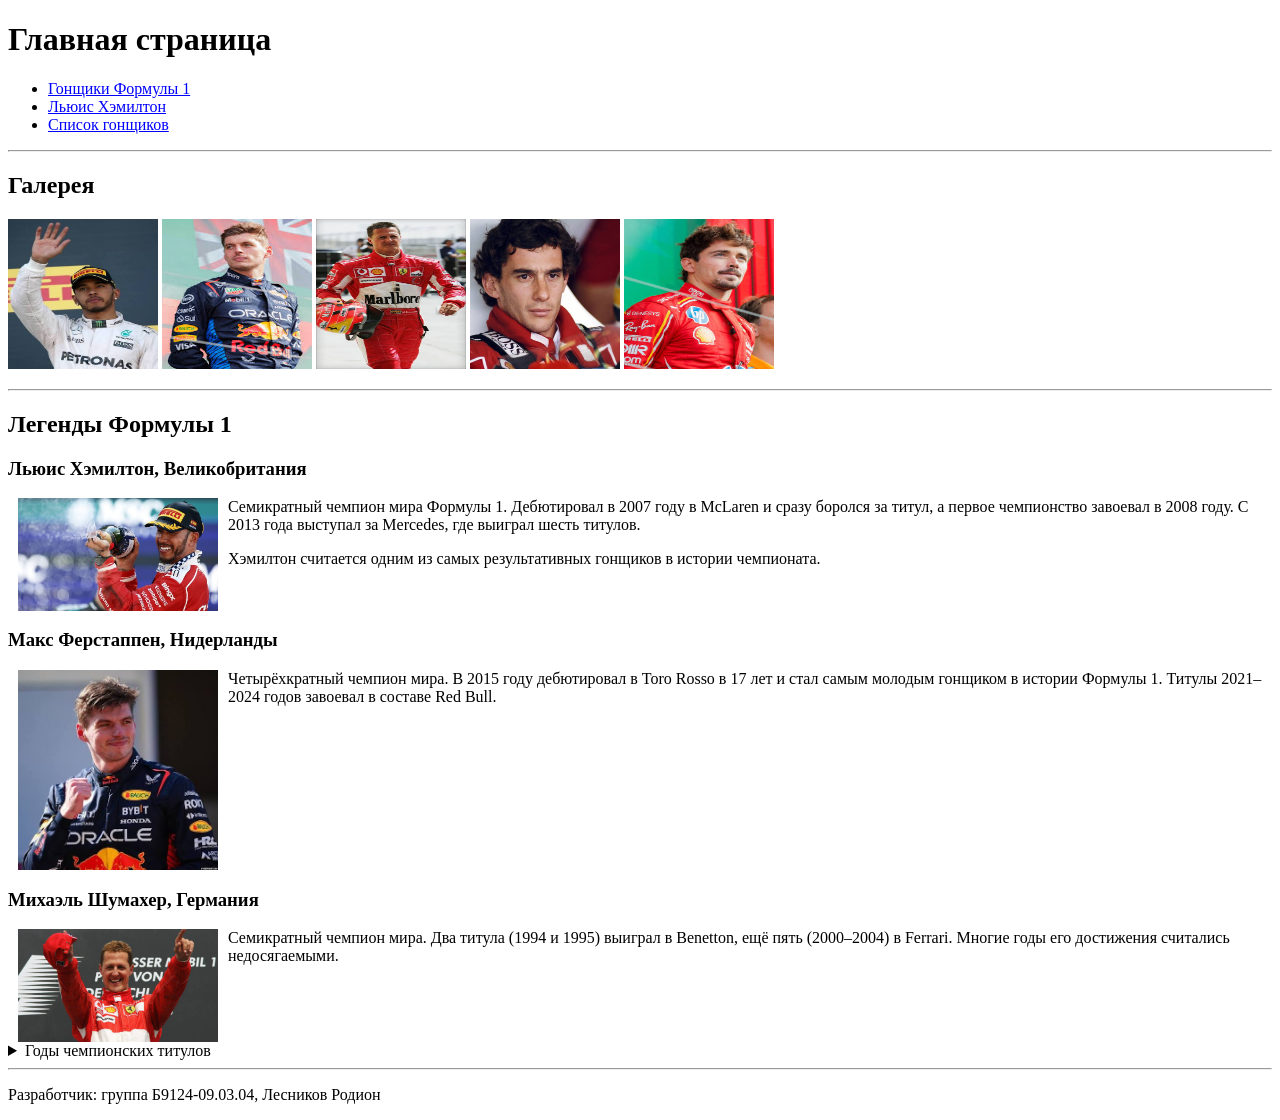
<file: index.html>
<!DOCTYPE html>
<html lang="ru">
<head>
  <meta charset="utf-8">
  <title>Гонщики Формулы 1</title>
</head>
<body link="blue" vlink="purple" alink="purple">
  <h1>Главная страница</h1>

  <nav>
    <ul>
      <li><a href="index.html">Гонщики Формулы 1</a></li>
      <li><a href="driver.html">Льюис Хэмилтон</a></li>
      <li><a href="drivers.html">Список гонщиков</a></li>
    </ul>
  </nav>
  <hr>

  <h2>Галерея</h2>
  <p>
    <a href="driver.html"><img src="img/LH1.jpg" alt="Льюис Хэмилтон" width="150" height="150" ></a>
    <img src="img/MV1.jpg" alt="Макс Ферстаппен" width="150" height="150">
    <img src="img/MSH1.jpg" alt="Михаэль Шумахер" width="150" height="150">
    <img src="img/AS1.jpg" alt="Айртон Сенна" width="150" height="150">
    <img src="img/CL1.jpg" alt="Шарль Леклер" width="150" height="150">
  </p>
  <hr>


    <h2>Легенды Формулы 1</h2>

  <h3>Льюис Хэмилтон, Великобритания</h3>
  <p>
    <img src="img/LH2.jpg" alt="Льюис Хэмилтон" width="200"  align="left" hspace="10">
    Семикратный чемпион мира Формулы 1. Дебютировал в 2007 году в McLaren и сразу
    боролся за титул, а первое чемпионство завоевал в 2008 году. С 2013 года выступал
    за Mercedes, где выиграл шесть титулов.
  </p>
  <p>
    Хэмилтон считается одним из самых результативных гонщиков в истории чемпионата.
  </p>
  <br clear="all">

  <h3>Макс Ферстаппен, Нидерланды</h3>
  <p>
    <img src="img/MV2.jpg" alt="Макс Ферстаппен" width="200"  align="left" hspace="10">
    Четырёхкратный чемпион мира. В 2015 году дебютировал в Toro Rosso в 17 лет и
    стал самым молодым гонщиком в истории Формулы 1. Титулы 2021–2024 годов завоевал
    в составе Red Bull.
  </p>
  <br clear="all">

  <h3>Михаэль Шумахер, Германия</h3>
  <p>
    <img src="img/MSH2.jpg" alt="Михаэль Шумахер" width="200"  align="left" hspace="10">
    Семикратный чемпион мира. Два титула (1994 и 1995) выиграл в Benetton, ещё пять
    (2000–2004) в Ferrari. Многие годы его достижения считались недосягаемыми.
  </p>
  <br clear="all">

  <details>
    <summary>Годы чемпионских титулов</summary>
    <ul>
      <li>Хэмилтон: 2008, 2014, 2015, 2017, 2018, 2019, 2020</li>
      <li>Ферстаппен: 2021, 2022, 2023, 2024</li>
      <li>Шумахер: 1994, 1995, 2000, 2001, 2002, 2003, 2004</li>
    </ul>
  </details>
  <hr>

  <footer>
    <p>Разработчик: группа Б9124-09.03.04, Лесников Родион</p>
  </footer>
</body>
</html>
</file>
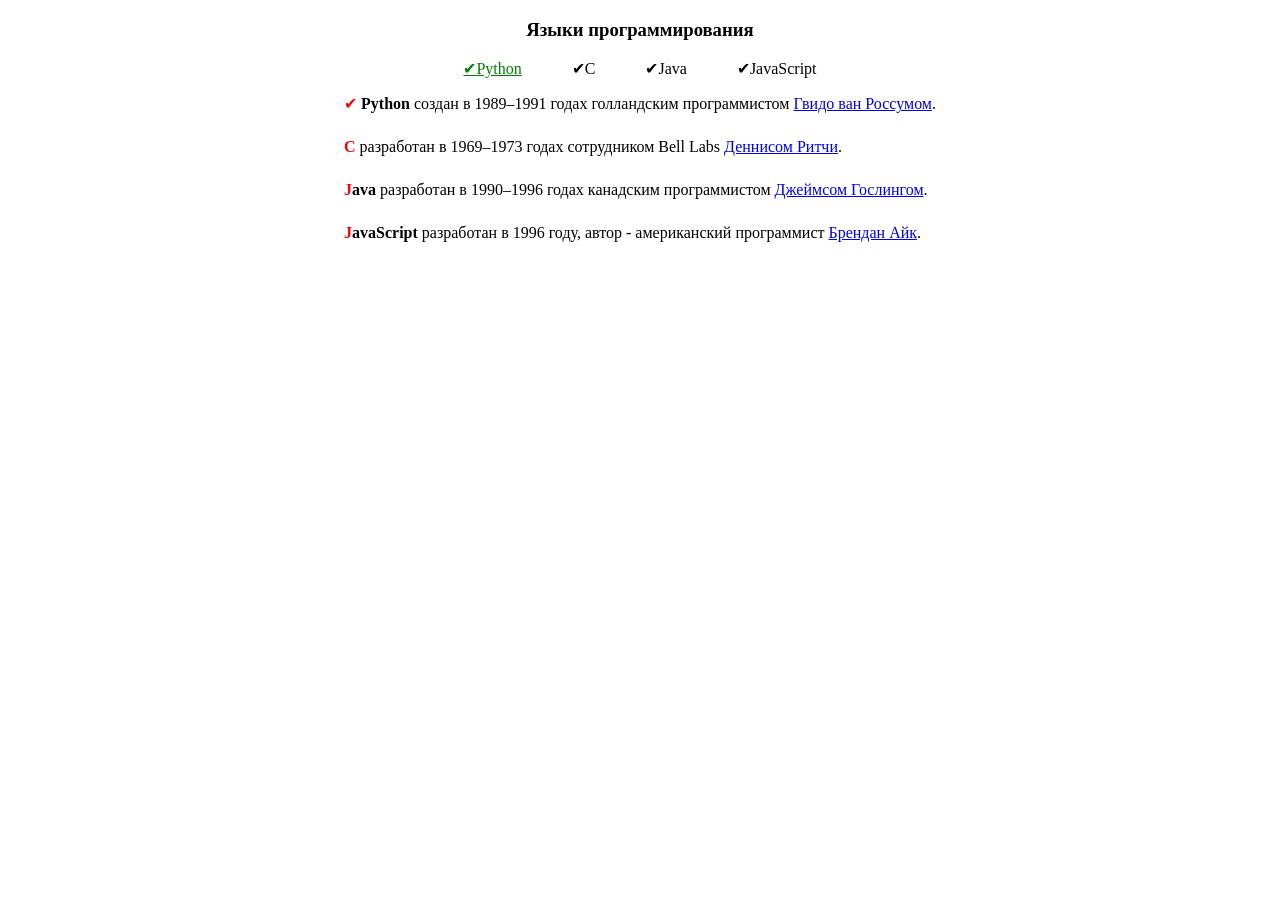
<file: Lab3.1/index.html>
<!DOCTYPE html>
<html lang="ru">
<head>
  <meta charset="utf-8">
  <title>лаба3</title>
  <link rel="stylesheet" href="style.css">
</head>
<body>
<h3>Языки программирования</h3>
<p> 
  <a href= "#">Python</a> 
  <a href= "#">C</a> 
  <a href= "#">Java</a> 
  <a href= "#">JavaScript</a>
</p> 
<div class= "content"> 
  <div class="topic">
    <b>Python</b> создан в 1989–1991 годах голландским программистом <a href= "#" > Гвидо ван Россумом</a>.
  </div> 
  <div class= "topic">
    <b>C</b> разработан в 1969–1973 годах сотрудником Bell Labs <a href= "#" > Деннисом Ритчи</a>.
  </div> 
  <div class= "topic">
    <b>Java</b> разработан в 1990–1996 годах канадским программистом <a href = "#" > Джеймсом Гослингом</a>.
  </div> 
  <div class= "topic">
    <b>JavaScript</b> разработан в 1996 году, автор - американский программист <a href = "#" >Брендан Айк</a>.
  </div> 
  
</div>
</body>
</file>
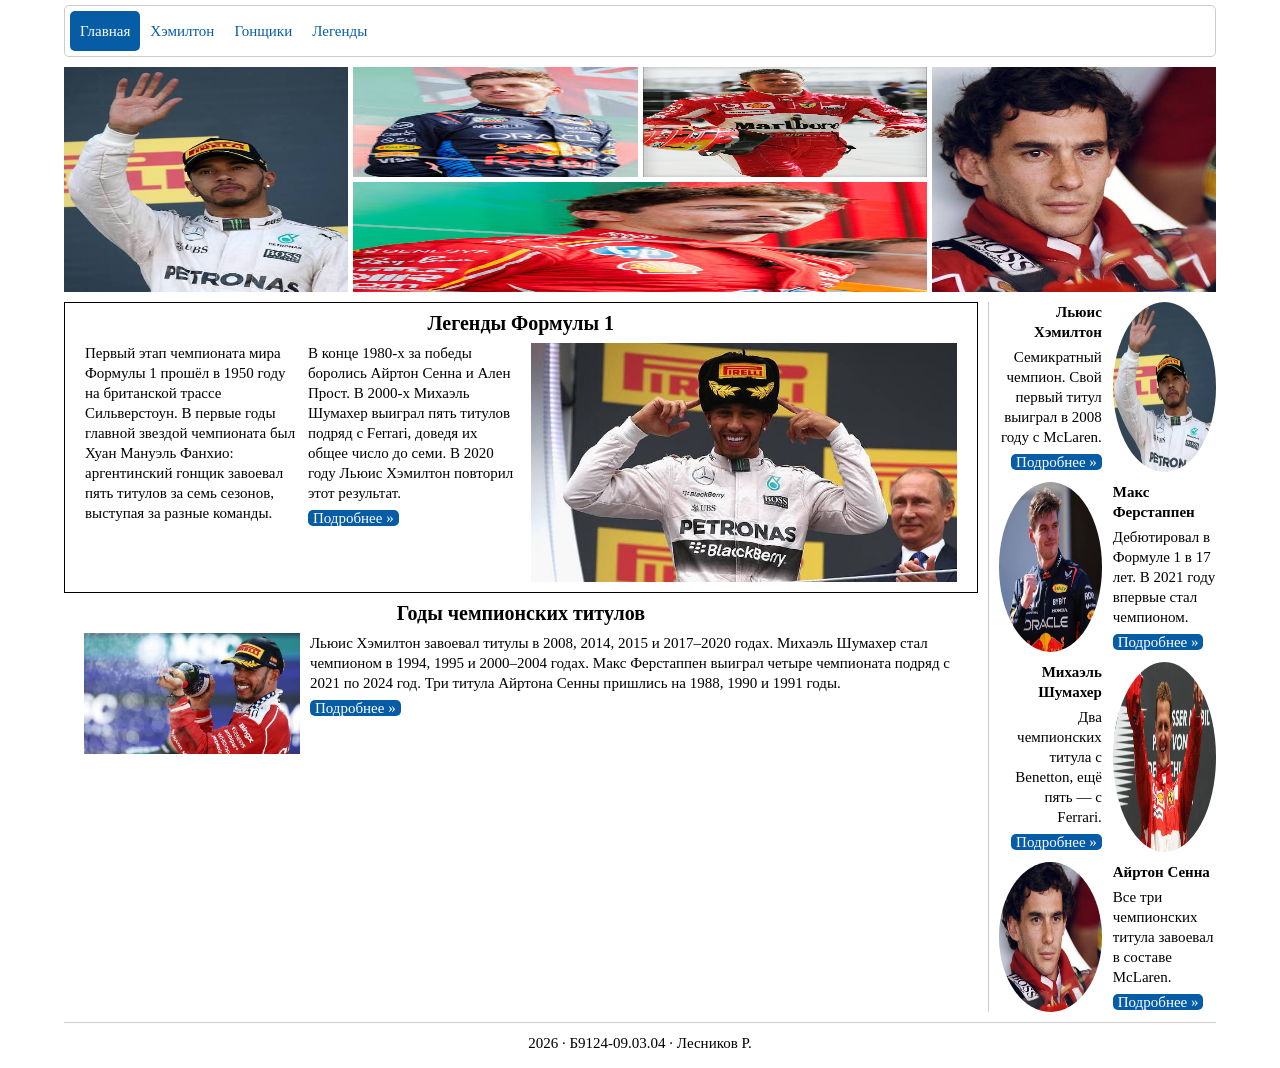
<file: pract3/index.html>
<!DOCTYPE html>
<html lang="ru">
<head>
  <meta charset="utf-8">
  <meta name="viewport" content="width=device-width, initial-scale=1">
  <title>Гонщики Формулы 1</title>
  <link rel="stylesheet" href="style.css">
</head>
<body>
  <header>
    <nav class="menu">
      <a href="index.html" class="cur">Главная</a>
      <a href="../driver.html">Хэмилтон</a>
      <a href="../drivers.html">Гонщики</a>
      <a href="#legends">Легенды</a>
    </nav>
  </header>

  <main>
    <div class="gallery">
      <img src="img/LH1.jpg" alt="Льюис Хэмилтон">
      <img src="img/MV1.jpg" alt="Макс Ферстаппен">
      <img src="img/MSH1.jpg" alt="Михаэль Шумахер">
      <img src="img/CL1.jpg" alt="Шарль Леклер">
      <img src="img/AS1.jpg" alt="Айртон Сенна">
    </div>

    <div class="content">
      <div>
        <article class="feature" id="legends">
          <h1>Легенды Формулы 1</h1>
          <div class="feature-body">
            <p>Первый этап чемпионата мира Формулы 1 прошёл в 1950 году на британской трассе Сильверстоун. В первые годы главной звездой чемпионата был Хуан Мануэль Фанхио: аргентинский гонщик завоевал пять титулов за семь сезонов, выступая за разные команды.</p>
            <div>
              <p>В конце 1980-х за победы боролись Айртон Сенна и Ален Прост. В 2000-х Михаэль Шумахер выиграл пять титулов подряд с Ferrari, доведя их общее число до семи. В 2020 году Льюис Хэмилтон повторил этот результат.</p>
              <a class="more" href="../drivers.html">Подробнее »</a>
            </div>
            <img src="img/LH3.jpg" alt="Льюис Хэмилтон">
          </div>
        </article>

        <article>
          <h1>Годы чемпионских титулов</h1>
          <div class="titles-body">
            <img src="img/LH2.jpg" alt="Льюис Хэмилтон">
            <div>
              <p>Льюис Хэмилтон завоевал титулы в 2008, 2014, 2015 и 2017–2020 годах. Михаэль Шумахер стал чемпионом в 1994, 1995 и 2000–2004 годах. Макс Ферстаппен выиграл четыре чемпионата подряд с 2021 по 2024 год. Три титула Айртона Сенны пришлись на 1988, 1990 и 1991 годы.</p>
              <a class="more" href="../drivers.html">Подробнее »</a>
            </div>
          </div>
        </article>
      </div>

      <aside class="sidebar">
        <article class="driver">
          <div>
            <h2>Льюис Хэмилтон</h2>
            <p>Семикратный чемпион. Свой первый титул выиграл в 2008 году с McLaren.</p>
            <a class="more" href="../driver.html">Подробнее »</a>
          </div>
          <img src="img/LH1.jpg" alt="Льюис Хэмилтон">
        </article>
        <article class="driver">
          <div>
            <h2>Макс Ферстаппен</h2>
            <p>Дебютировал в Формуле 1 в 17 лет. В 2021 году впервые стал чемпионом.</p>
            <a class="more" href="../drivers.html">Подробнее »</a>
          </div>
          <img src="img/MV2.jpg" alt="Макс Ферстаппен">
        </article>
        <article class="driver">
          <div>
            <h2>Михаэль Шумахер</h2>
            <p>Два чемпионских титула с Benetton, ещё пять — с Ferrari.</p>
            <a class="more" href="../drivers.html">Подробнее »</a>
          </div>
          <img src="img/MSH2.jpg" alt="Михаэль Шумахер">
        </article>
        <article class="driver">
          <div>
            <h2>Айртон Сенна</h2>
            <p>Все три чемпионских титула завоевал в составе McLaren.</p>
            <a class="more" href="../drivers.html">Подробнее »</a>
          </div>
          <img src="img/AS1.jpg" alt="Айртон Сенна">
        </article>
      </aside>
    </div>
  </main>

  <footer>2026 · Б9124-09.03.04 · Лесников Р.</footer>
</body>
</html>
</file>
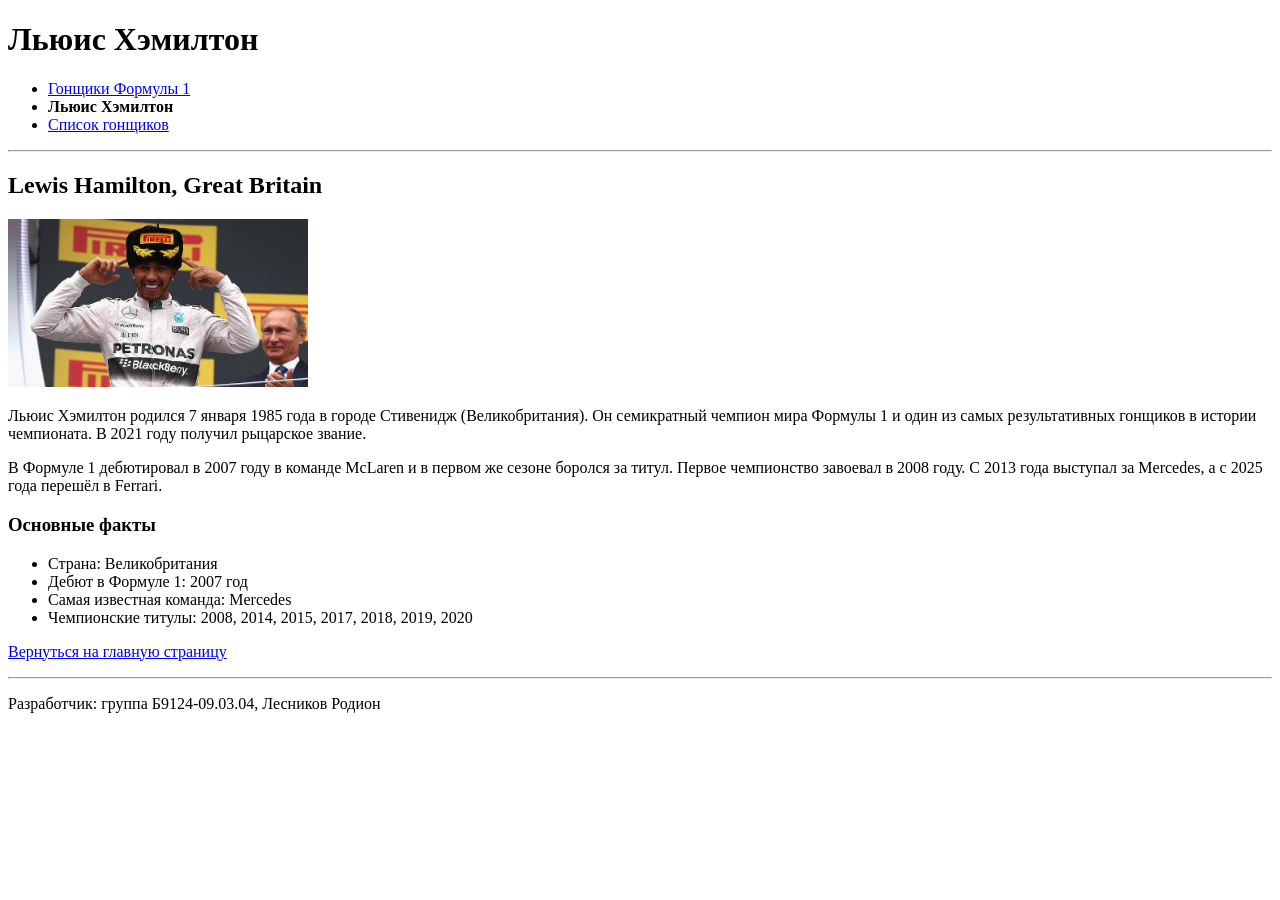
<file: driver.html>
<!DOCTYPE html>
<html lang="ru">
<head>
  <meta charset="utf-8">
  <title>Льюис Хэмилтон</title>
</head>
<body link="blue" vlink="purple" alink="purple">
  <h1>Льюис Хэмилтон</h1>

  <nav>
    <ul>
      <li><a href="index.html">Гонщики Формулы 1</a></li>
      <li><b>Льюис Хэмилтон</b></li>
      <li><a href="drivers.html">Список гонщиков</a></li>
    </ul>
  </nav>
  <hr>

  <h2>Lewis Hamilton, Great Britain</h2>
  <p>
    <img src="img/LH3.jpg" alt="Льюис Хэмилтон" width="300">
  </p>

  <p>
    Льюис Хэмилтон родился 7 января 1985 года в городе Стивенидж (Великобритания).
    Он семикратный чемпион мира Формулы 1 и один из самых результативных гонщиков
    в истории чемпионата. В 2021 году получил рыцарское звание.
  </p>
  <p>
    В Формуле 1 дебютировал в 2007 году в команде McLaren и в первом же сезоне
    боролся за титул. Первое чемпионство завоевал в 2008 году. С 2013 года выступал
    за Mercedes, а с 2025 года перешёл в Ferrari.
  </p>

  <h3>Основные факты</h3>
  <ul>
    <li>Страна: Великобритания</li>
    <li>Дебют в Формуле 1: 2007 год</li>
    <li>Самая известная команда: Mercedes</li>
    <li>Чемпионские титулы: 2008, 2014, 2015, 2017, 2018, 2019, 2020</li>
  </ul>

  <p><a href="index.html">Вернуться на главную страницу</a></p>
  <hr>

  <footer>
    <p>Разработчик: группа Б9124-09.03.04, Лесников Родион</p>
  </footer>
</body>
</html>
</file>
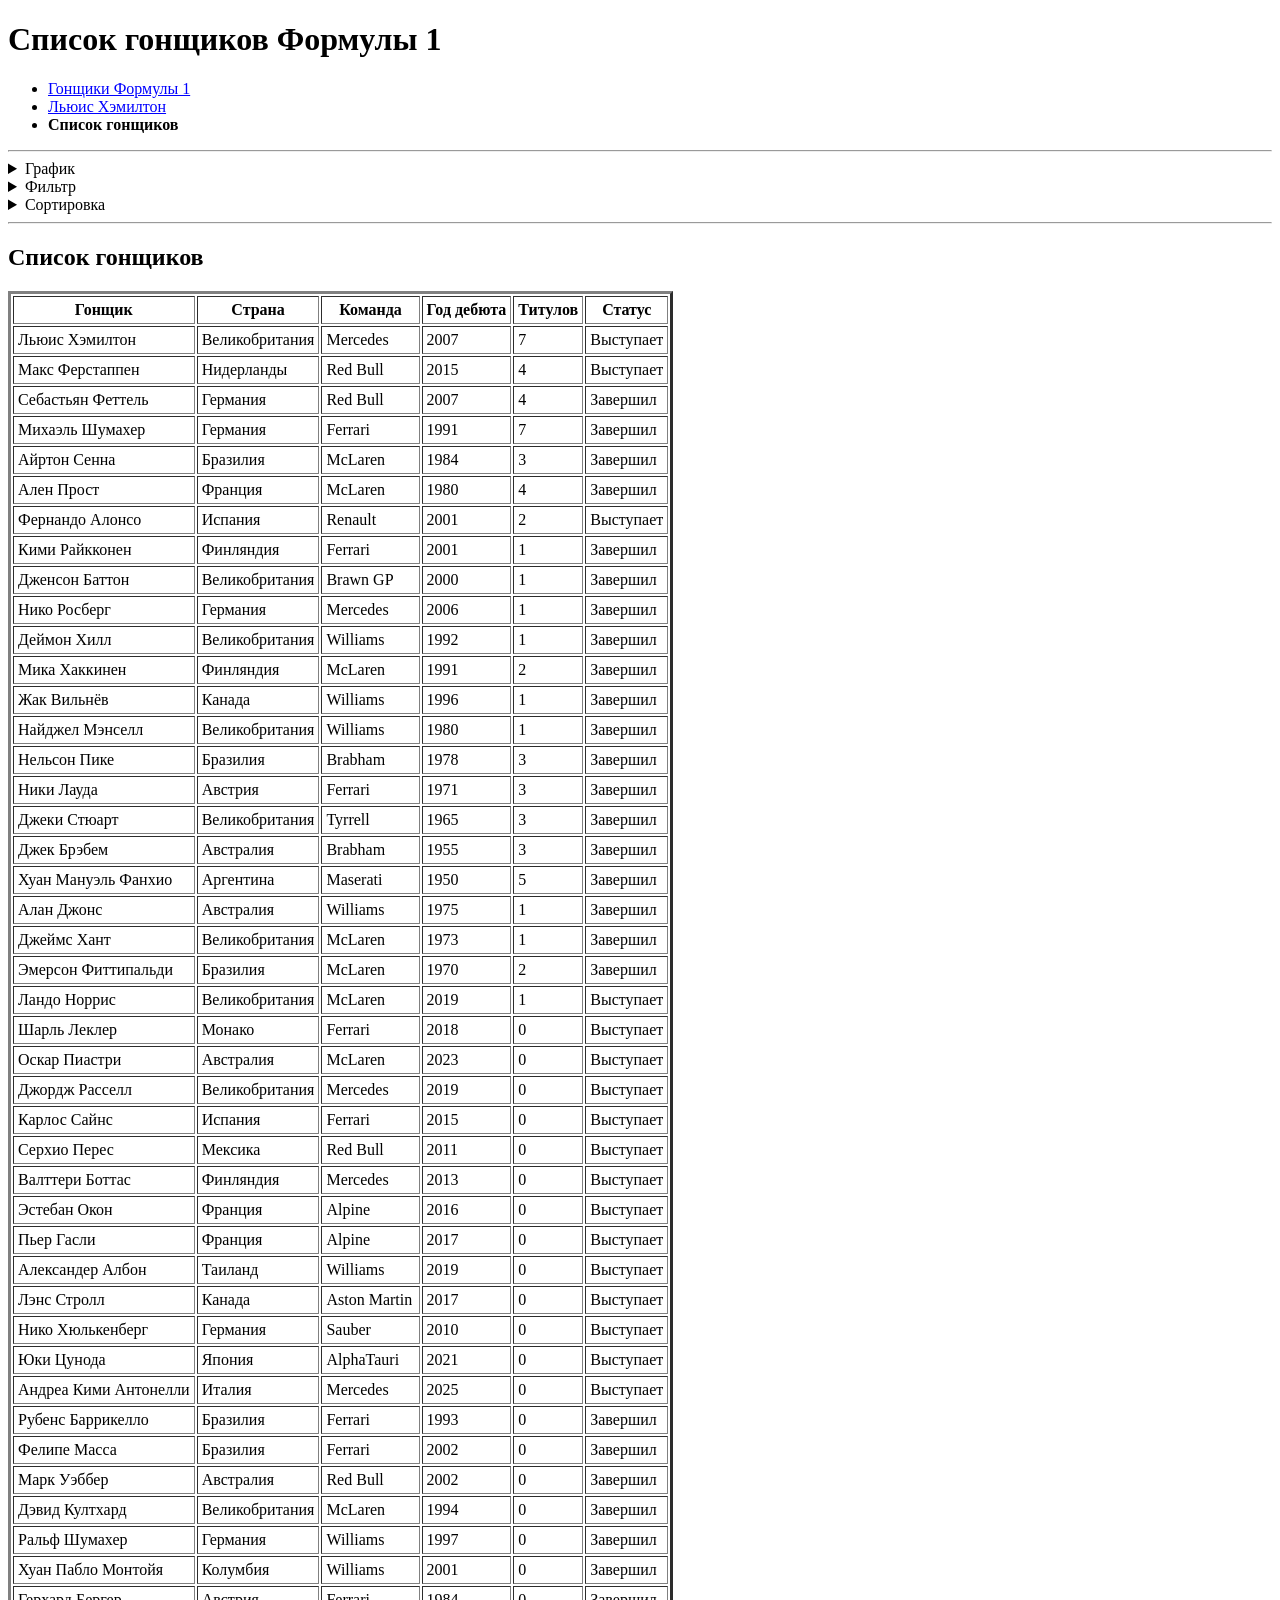
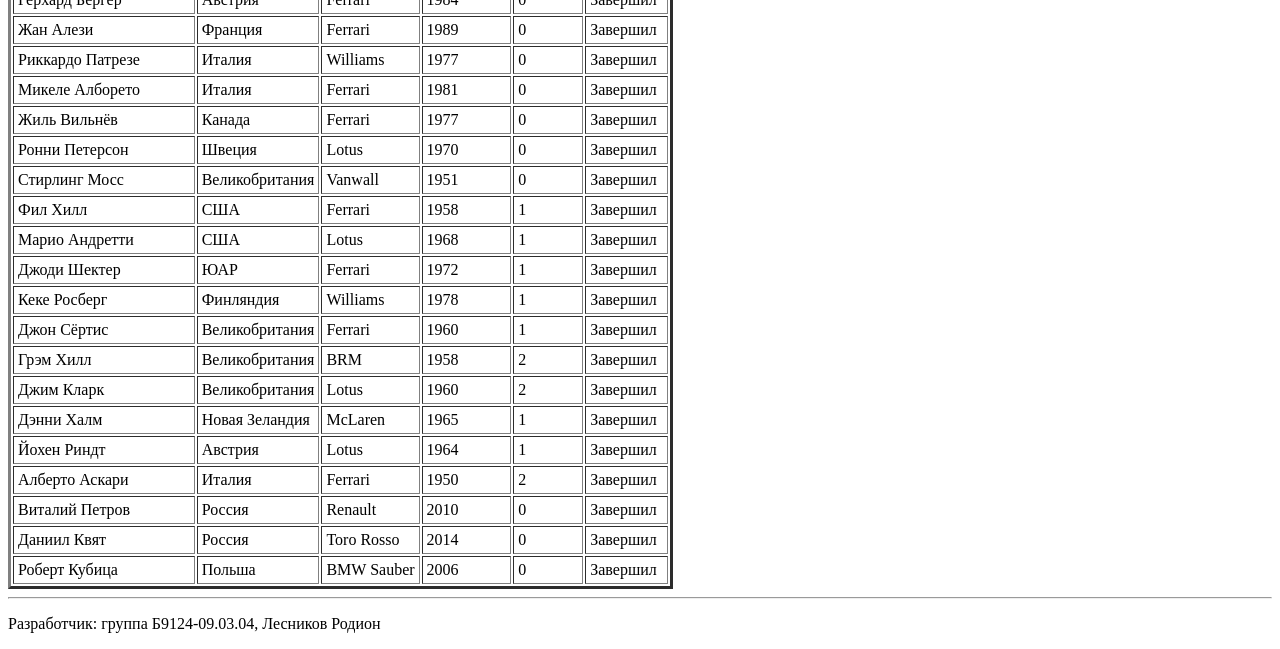
<file: drivers.html>
<!DOCTYPE html>
<html lang="ru">
<head>
  <meta charset="utf-8">
  <title>Список гонщиков Формулы 1</title>
</head>
<body link="blue" vlink="purple" alink="purple">
  <h1>Список гонщиков Формулы 1</h1>

  <nav>
    <ul>
      <li><a href="index.html">Гонщики Формулы 1</a></li>
      <li><a href="driver.html">Льюис Хэмилтон</a></li>
      <li><b>Список гонщиков</b></li>
    </ul>
  </nav>
  <hr>

  <details>
    <summary>График</summary>
    <form>
      <p><b>Значение по оси OX</b></p>
      <p>
        <label><input type="radio" id="axis_x_country" name="axis_x" value="country"> Страна</label><br>
        <label><input type="radio" id="axis_x_team" name="axis_x" value="team"> Команда</label><br>
        <label><input type="radio" id="axis_x_status" name="axis_x" value="status"> Статус</label>
      </p>
      <p><b>Значение по оси OY</b></p>
      <p>
        <label><input type="checkbox" id="axis_y_max_year" name="axis_y" value="max-year"> Максимальный год дебюта</label><br>
        <label><input type="checkbox" id="axis_y_min_year" name="axis_y" value="min-year"> Минимальный год дебюта</label><br>
        <label><input type="checkbox" id="axis_y_max_titles" name="axis_y" value="max-titles"> Максимальное число титулов</label><br>
        <label><input type="checkbox" id="axis_y_count" name="axis_y" value="count"> Количество гонщиков</label>
      </p>
      <p><button type="button">Построить</button></p>
    </form>
    <p>Здесь будет график</p>
  </details>

  <details>
    <summary>Фильтр</summary>
    <form>
      <p><label>Гонщик: <input type="text" id="name" name="name"></label></p>
      <p><label>Страна: <input type="text" id="country" name="country"></label></p>
      <p><label>Команда: <input type="text" id="team" name="team"></label></p>
      <p>
        Год дебюта: от <input type="number" id="year_from" name="year_from" min="1950" max="2030">
        до <input type="number" id="year_to" name="year_to" min="1950" max="2030">
      </p>
      <p>
        Титулов: от <input type="number" id="titles_from" name="titles_from" min="0" max="7">
        до <input type="number" id="titles_to" name="titles_to" min="0" max="7">
      </p>
      <p>
        <label>Статус:
          <select id="status" name="status">
            <option id="status_any" name="status_any" value="">Любой</option>
            <option id="status_active" name="status_active" value="active">Выступает</option>
            <option id="status_retired" name="status_retired" value="retired">Завершил</option>
          </select>
        </label>
      </p>
      <p><button type="button">Найти</button></p>
    </form>
  </details>

  <details>
    <summary>Сортировка</summary>
    <form>
      <p>
        <label>Первый уровень:
          <select id="sort1" name="sort1">
            <option id="sort1_none" name="sort1_none">Нет</option>
            <option id="sort1_driver" name="sort1_driver">Гонщик</option>
            <option id="sort1_country" name="sort1_country">Страна</option>
            <option id="sort1_team" name="sort1_team">Команда</option>
            <option id="sort1_debut_year" name="sort1_debut_year">Год дебюта</option>
            <option id="sort1_titles" name="sort1_titles">Титулов</option>
            <option id="sort1_status" name="sort1_status">Статус</option>
          </select>
        </label>
        <label><input type="checkbox" id="desc1" name="desc1"> по убыванию?</label>
      </p>
      <p>
        <label>Второй уровень:
          <select id="sort2" name="sort2">
            <option id="sort2_none" name="sort2_none">Нет</option>
            <option id="sort2_driver" name="sort2_driver">Гонщик</option>
            <option id="sort2_country" name="sort2_country">Страна</option>
            <option id="sort2_team" name="sort2_team">Команда</option>
            <option id="sort2_debut_year" name="sort2_debut_year">Год дебюта</option>
            <option id="sort2_titles" name="sort2_titles">Титулов</option>
            <option id="sort2_status" name="sort2_status">Статус</option>
          </select>
        </label>
        <label><input type="checkbox" id="desc2" name="desc2"> по убыванию?</label>
      </p>
      <p>
        <label>Третий уровень:
          <select id="sort3" name="sort3">
            <option id="sort3_none" name="sort3_none">Нет</option>
            <option id="sort3_driver" name="sort3_driver">Гонщик</option>
            <option id="sort3_country" name="sort3_country">Страна</option>
            <option id="sort3_team" name="sort3_team">Команда</option>
            <option id="sort3_debut_year" name="sort3_debut_year">Год дебюта</option>
            <option id="sort3_titles" name="sort3_titles">Титулов</option>
            <option id="sort3_status" name="sort3_status">Статус</option>
          </select>
        </label>
        <label><input type="checkbox" id="desc3" name="desc3"> по убыванию?</label>
      </p>
      <p><button type="button">Сортировать</button></p>
    </form>
  </details>
  <hr>

  <h2>Список гонщиков</h2>
  <table border="3" cellpadding="4">
    <thead>
      <tr>
        <th>Гонщик</th>
        <th>Страна</th>
        <th>Команда</th>
        <th>Год дебюта</th>
        <th>Титулов</th>
        <th>Статус</th>
      </tr>
    </thead>
    <tbody>
      <tr><td>Льюис Хэмилтон</td><td>Великобритания</td><td>Mercedes</td><td>2007</td><td>7</td><td>Выступает</td></tr>
      <tr><td>Макс Ферстаппен</td><td>Нидерланды</td><td>Red Bull</td><td>2015</td><td>4</td><td>Выступает</td></tr>
      <tr><td>Себастьян Феттель</td><td>Германия</td><td>Red Bull</td><td>2007</td><td>4</td><td>Завершил</td></tr>
      <tr><td>Михаэль Шумахер</td><td>Германия</td><td>Ferrari</td><td>1991</td><td>7</td><td>Завершил</td></tr>
      <tr><td>Айртон Сенна</td><td>Бразилия</td><td>McLaren</td><td>1984</td><td>3</td><td>Завершил</td></tr>
      <tr><td>Ален Прост</td><td>Франция</td><td>McLaren</td><td>1980</td><td>4</td><td>Завершил</td></tr>
      <tr><td>Фернандо Алонсо</td><td>Испания</td><td>Renault</td><td>2001</td><td>2</td><td>Выступает</td></tr>
      <tr><td>Кими Райкконен</td><td>Финляндия</td><td>Ferrari</td><td>2001</td><td>1</td><td>Завершил</td></tr>
      <tr><td>Дженсон Баттон</td><td>Великобритания</td><td>Brawn GP</td><td>2000</td><td>1</td><td>Завершил</td></tr>
      <tr><td>Нико Росберг</td><td>Германия</td><td>Mercedes</td><td>2006</td><td>1</td><td>Завершил</td></tr>
      <tr><td>Деймон Хилл</td><td>Великобритания</td><td>Williams</td><td>1992</td><td>1</td><td>Завершил</td></tr>
      <tr><td>Мика Хаккинен</td><td>Финляндия</td><td>McLaren</td><td>1991</td><td>2</td><td>Завершил</td></tr>
      <tr><td>Жак Вильнёв</td><td>Канада</td><td>Williams</td><td>1996</td><td>1</td><td>Завершил</td></tr>
      <tr><td>Найджел Мэнселл</td><td>Великобритания</td><td>Williams</td><td>1980</td><td>1</td><td>Завершил</td></tr>
      <tr><td>Нельсон Пике</td><td>Бразилия</td><td>Brabham</td><td>1978</td><td>3</td><td>Завершил</td></tr>
      <tr><td>Ники Лауда</td><td>Австрия</td><td>Ferrari</td><td>1971</td><td>3</td><td>Завершил</td></tr>
      <tr><td>Джеки Стюарт</td><td>Великобритания</td><td>Tyrrell</td><td>1965</td><td>3</td><td>Завершил</td></tr>
      <tr><td>Джек Брэбем</td><td>Австралия</td><td>Brabham</td><td>1955</td><td>3</td><td>Завершил</td></tr>
      <tr><td>Хуан Мануэль Фанхио</td><td>Аргентина</td><td>Maserati</td><td>1950</td><td>5</td><td>Завершил</td></tr>
      <tr><td>Алан Джонс</td><td>Австралия</td><td>Williams</td><td>1975</td><td>1</td><td>Завершил</td></tr>
      <tr><td>Джеймс Хант</td><td>Великобритания</td><td>McLaren</td><td>1973</td><td>1</td><td>Завершил</td></tr>
      <tr><td>Эмерсон Фиттипальди</td><td>Бразилия</td><td>McLaren</td><td>1970</td><td>2</td><td>Завершил</td></tr>
      <tr><td>Ландо Норрис</td><td>Великобритания</td><td>McLaren</td><td>2019</td><td>1</td><td>Выступает</td></tr>
      <tr><td>Шарль Леклер</td><td>Монако</td><td>Ferrari</td><td>2018</td><td>0</td><td>Выступает</td></tr>
      <tr><td>Оскар Пиастри</td><td>Австралия</td><td>McLaren</td><td>2023</td><td>0</td><td>Выступает</td></tr>
      <tr><td>Джордж Расселл</td><td>Великобритания</td><td>Mercedes</td><td>2019</td><td>0</td><td>Выступает</td></tr>
      <tr><td>Карлос Сайнс</td><td>Испания</td><td>Ferrari</td><td>2015</td><td>0</td><td>Выступает</td></tr>
      <tr><td>Серхио Перес</td><td>Мексика</td><td>Red Bull</td><td>2011</td><td>0</td><td>Выступает</td></tr>
      <tr><td>Валттери Боттас</td><td>Финляндия</td><td>Mercedes</td><td>2013</td><td>0</td><td>Выступает</td></tr>
      <tr><td>Эстебан Окон</td><td>Франция</td><td>Alpine</td><td>2016</td><td>0</td><td>Выступает</td></tr>
      <tr><td>Пьер Гасли</td><td>Франция</td><td>Alpine</td><td>2017</td><td>0</td><td>Выступает</td></tr>
      <tr><td>Александер Албон</td><td>Таиланд</td><td>Williams</td><td>2019</td><td>0</td><td>Выступает</td></tr>
      <tr><td>Лэнс Стролл</td><td>Канада</td><td>Aston Martin</td><td>2017</td><td>0</td><td>Выступает</td></tr>
      <tr><td>Нико Хюлькенберг</td><td>Германия</td><td>Sauber</td><td>2010</td><td>0</td><td>Выступает</td></tr>
      <tr><td>Юки Цунода</td><td>Япония</td><td>AlphaTauri</td><td>2021</td><td>0</td><td>Выступает</td></tr>
      <tr><td>Андреа Кими Антонелли</td><td>Италия</td><td>Mercedes</td><td>2025</td><td>0</td><td>Выступает</td></tr>
      <tr><td>Рубенс Баррикелло</td><td>Бразилия</td><td>Ferrari</td><td>1993</td><td>0</td><td>Завершил</td></tr>
      <tr><td>Фелипе Масса</td><td>Бразилия</td><td>Ferrari</td><td>2002</td><td>0</td><td>Завершил</td></tr>
      <tr><td>Марк Уэббер</td><td>Австралия</td><td>Red Bull</td><td>2002</td><td>0</td><td>Завершил</td></tr>
      <tr><td>Дэвид Култхард</td><td>Великобритания</td><td>McLaren</td><td>1994</td><td>0</td><td>Завершил</td></tr>
      <tr><td>Ральф Шумахер</td><td>Германия</td><td>Williams</td><td>1997</td><td>0</td><td>Завершил</td></tr>
      <tr><td>Хуан Пабло Монтойя</td><td>Колумбия</td><td>Williams</td><td>2001</td><td>0</td><td>Завершил</td></tr>
      <tr><td>Герхард Бергер</td><td>Австрия</td><td>Ferrari</td><td>1984</td><td>0</td><td>Завершил</td></tr>
      <tr><td>Жан Алези</td><td>Франция</td><td>Ferrari</td><td>1989</td><td>0</td><td>Завершил</td></tr>
      <tr><td>Риккардо Патрезе</td><td>Италия</td><td>Williams</td><td>1977</td><td>0</td><td>Завершил</td></tr>
      <tr><td>Микеле Алборето</td><td>Италия</td><td>Ferrari</td><td>1981</td><td>0</td><td>Завершил</td></tr>
      <tr><td>Жиль Вильнёв</td><td>Канада</td><td>Ferrari</td><td>1977</td><td>0</td><td>Завершил</td></tr>
      <tr><td>Ронни Петерсон</td><td>Швеция</td><td>Lotus</td><td>1970</td><td>0</td><td>Завершил</td></tr>
      <tr><td>Стирлинг Мосс</td><td>Великобритания</td><td>Vanwall</td><td>1951</td><td>0</td><td>Завершил</td></tr>
      <tr><td>Фил Хилл</td><td>США</td><td>Ferrari</td><td>1958</td><td>1</td><td>Завершил</td></tr>
      <tr><td>Марио Андретти</td><td>США</td><td>Lotus</td><td>1968</td><td>1</td><td>Завершил</td></tr>
      <tr><td>Джоди Шектер</td><td>ЮАР</td><td>Ferrari</td><td>1972</td><td>1</td><td>Завершил</td></tr>
      <tr><td>Кеке Росберг</td><td>Финляндия</td><td>Williams</td><td>1978</td><td>1</td><td>Завершил</td></tr>
      <tr><td>Джон Сёртис</td><td>Великобритания</td><td>Ferrari</td><td>1960</td><td>1</td><td>Завершил</td></tr>
      <tr><td>Грэм Хилл</td><td>Великобритания</td><td>BRM</td><td>1958</td><td>2</td><td>Завершил</td></tr>
      <tr><td>Джим Кларк</td><td>Великобритания</td><td>Lotus</td><td>1960</td><td>2</td><td>Завершил</td></tr>
      <tr><td>Дэнни Халм</td><td>Новая Зеландия</td><td>McLaren</td><td>1965</td><td>1</td><td>Завершил</td></tr>
      <tr><td>Йохен Риндт</td><td>Австрия</td><td>Lotus</td><td>1964</td><td>1</td><td>Завершил</td></tr>
      <tr><td>Алберто Аскари</td><td>Италия</td><td>Ferrari</td><td>1950</td><td>2</td><td>Завершил</td></tr>
      <tr><td>Виталий Петров</td><td>Россия</td><td>Renault</td><td>2010</td><td>0</td><td>Завершил</td></tr>
      <tr><td>Даниил Квят</td><td>Россия</td><td>Toro Rosso</td><td>2014</td><td>0</td><td>Завершил</td></tr>
      <tr><td>Роберт Кубица</td><td>Польша</td><td>BMW Sauber</td><td>2006</td><td>0</td><td>Завершил</td></tr>
    </tbody>
  </table>
  <hr>

  <footer>
    <p>Разработчик: группа Б9124-09.03.04, Лесников Родион</p>
  </footer>
</body>
</html>
</file>
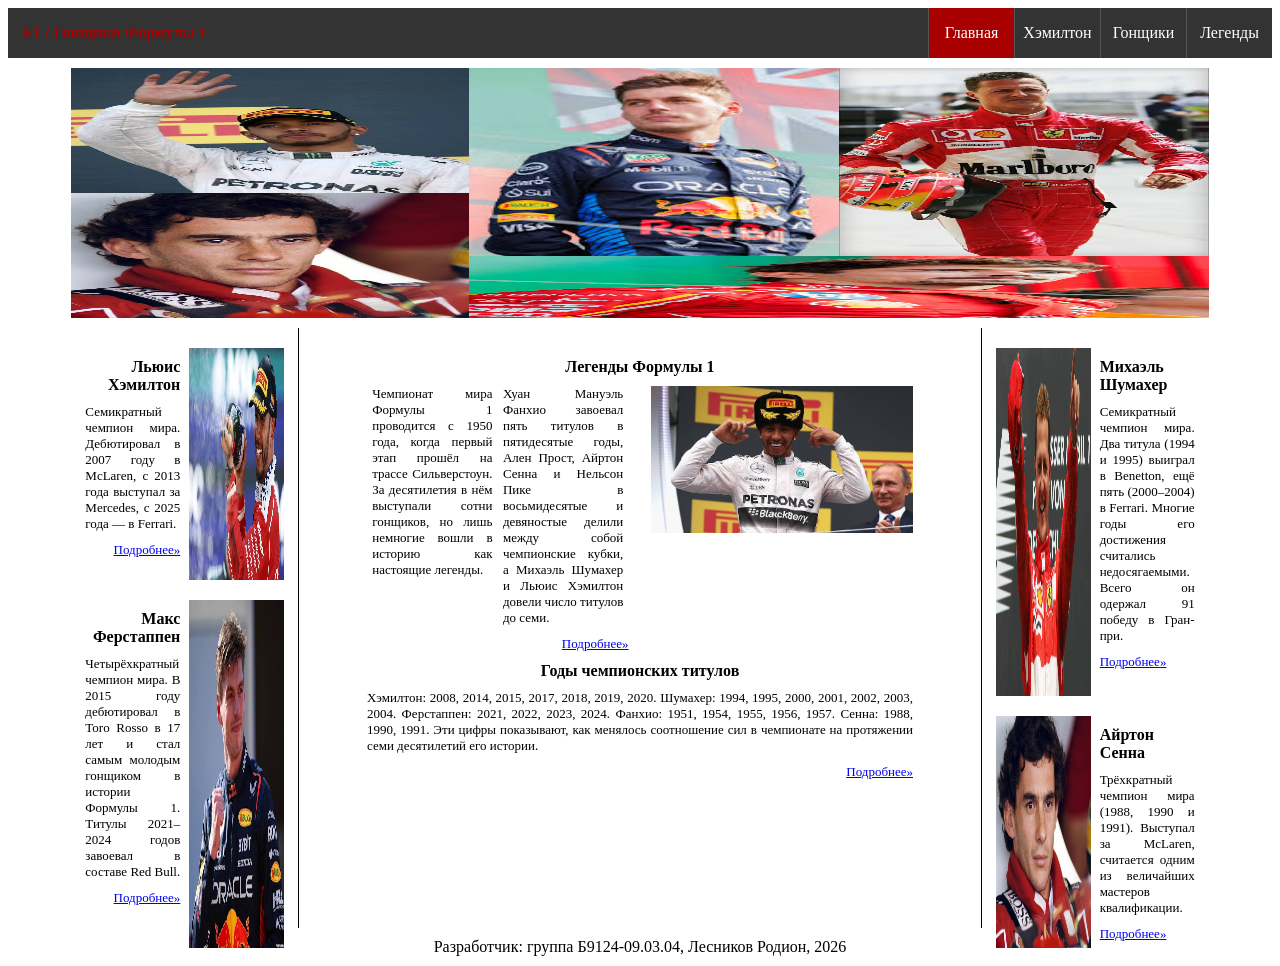
<file: Pract2/index2.html>
<!DOCTYPE html>
<html lang="ru">
<head>
  <meta charset="utf-8">
  <meta name="viewport" content="width=device-width, initial-scale=1">
  <title>Гонщики Формулы 1</title>
  <link rel="stylesheet" href="style.css">
</head>
<body>
  <div class="header">
    <h1 class="logo">F1 / Гонщики Формулы 1</h1>
    <div class="menu">
      <a class="active" href="index2.html">Главная</a>
      <a href="driver.html">Хэмилтон</a>
      <a href="drivers.html">Гонщики</a>
      <a href="#legends">Легенды</a>
    </div>
  </div>

  <div class="page">
    <div class="gallery">
      <div class="gallery-left">
        <a href="driver.html"><img src="img/LH1.jpg" alt="Льюис Хэмилтон"></a>
        <img src="img/AS1.jpg" alt="Айртон Сенна">
      </div>
      <div class="gallery-right">
        <div class="gallery-top">
          <img src="img/MV1.jpg" alt="Макс Ферстаппен">
          <img src="img/MSH1.jpg" alt="Михаэль Шумахер">
        </div>
        <img class="gallery-bottom" src="img/CL1.jpg" alt="Шарль Леклер">
      </div>
    </div>

    <div class="content">
      <div class="side left">
        <div class="card top-left">
          <div class="card-text">
            <h2>Льюис Хэмилтон</h2>
            <p>Семикратный чемпион мира. Дебютировал в 2007 году в McLaren, с 2013 года выступал за Mercedes, с 2025 года — в Ferrari.</p>
            <a href="driver.html">Подробнее»</a>
          </div>
          <img src="img/LH2.jpg" alt="Льюис Хэмилтон">
        </div>

        <div class="card bottom-left">
          <div class="card-text">
            <h2>Макс Ферстаппен</h2>
            <p>Четырёхкратный чемпион мира. В 2015 году дебютировал в Toro Rosso в 17 лет и стал самым молодым гонщиком в истории Формулы 1. Титулы 2021–2024 годов завоевал в составе Red Bull.</p>
            <a href="drivers.html">Подробнее»</a>
          </div>
          <img src="img/MV2.jpg" alt="Макс Ферстаппен">
        </div>
      </div>

      <div class="center">
        <h2>Легенды Формулы 1</h2>
        <div class="card">
          <div class="card-text">
            <p>Чемпионат мира Формулы 1 проводится с 1950 года, когда первый этап прошёл на трассе Сильверстоун. За десятилетия в нём выступали сотни гонщиков, но лишь немногие вошли в историю как настоящие легенды.</p>
            <p>Хуан Мануэль Фанхио завоевал пять титулов в пятидесятые годы, Ален Прост, Айртон Сенна и Нельсон Пике в восьмидесятые и девяностые делили между собой чемпионские кубки, а Михаэль Шумахер и Льюис Хэмилтон довели число титулов до семи.</p>
            <a  href="drivers.html">Подробнее»</a>
          </div>
          <img src="img/LH3.jpg" alt="Легенды Формулы 1">
          
        </div>

        <div class="wide-card">
          <div class="card-text">
          <h2>Годы чемпионских титулов</h2>
          <p>Хэмилтон: 2008, 2014, 2015, 2017, 2018, 2019, 2020. Шумахер: 1994, 1995, 2000, 2001, 2002, 2003, 2004. Ферстаппен: 2021, 2022, 2023, 2024. Фанхио: 1951, 1954, 1955, 1956, 1957. Сенна: 1988, 1990, 1991. Эти цифры показывают, как менялось соотношение сил в чемпионате на протяжении семи десятилетий его истории.</p>
          <a href="drivers.html">Подробнее»</a>
        </div>
        </div>
      </div>

      <div class="side right">
        <div class="card top-right">
          <img src="img/MSH2.jpg" alt="Михаэль Шумахер">
          <div class="card-text">
            <h2>Михаэль Шумахер</h2>
            <p>Семикратный чемпион мира. Два титула (1994 и 1995) выиграл в Benetton, ещё пять (2000–2004) в Ferrari. Многие годы его достижения считались недосягаемыми. Всего он одержал 91 победу в Гран-при.</p>
            <a href="drivers.html">Подробнее»</a>
          </div>
        </div>

        <div class="card bottom-right">
          <img src="img/AS1.jpg" alt="Айртон Сенна">
          <div class="card-text">
            <h2>Айртон Сенна</h2>
            <p>Трёхкратный чемпион мира (1988, 1990 и 1991). Выступал за McLaren, считается одним из величайших мастеров квалификации.</p>
            <a href="drivers.html">Подробнее»</a>
          </div>
        </div>
      </div>
    </div>
  </div>

  <div class="footer">
    Разработчик: группа Б9124-09.03.04, Лесников Родион, 2026
  </div>
</body>
</html>
</file>
<file: Lab3.1/style.css>
h3 {
    text-align: center;
}

p {
    display :flex;
    flex-wrap: wrap;
    justify-content: center;
    gap: 10px 50px;
}

p a {
    text-decoration: none;
    color: black;
}

p a::before{
    content: "✔";
}

a:first-child {
    color:green;
    text-decoration: underline;
}

.content {
    display: grid;
    justify-content: center; 
    gap: 25px;
}

.topic::first-letter {
    color: red;
}

.topic:first-child::before {
    content: "✔";
    color: red;
}
</file>
<file: pract3/style.css>
body {
  max-width: min(90%, 1720px);
  margin: 5px auto;
  font: 15px/20px "Times New Roman", serif;
}

.menu {
  display: flex;
  border: thin solid #cccccc;
  padding: 5px;
  border-radius: 5px;
}

.menu > .cur, .more {
  background: #075ca6;
  color: white;
  border-radius: 5px;
}

.menu a {
  padding: 10px;
  text-align: center;
  color: #075ca6;
  text-decoration: none;
}


.content, .sidebar, .driver, .feature-body, .titles-body {
  display: grid;
  grid-gap: 10px;
}

.gallery {
  display: grid;
  grid-gap: 5px;
  margin: 10px 0;
}

img {
  width: 100%; 
}

.content > div > article {
  padding: 10px clamp(10px, 5%, 20px);
}

.feature {
  border: thin solid;
}

h1 {
  margin: 0 0 10px;
  font-size: 20px;
  text-align: center;
}

p {
  margin: 0 0 5px;
}

.more {
  padding: 0 5px;
  text-decoration: none;
}

.driver h2 {
  margin: 0 0 5px;
  font-size: 15px;
}

.driver img {
  width: min(100%, 220px);
  border-radius: 50%;
}

footer {
  margin-top: 10px;
  padding: 10px 0;
  border-top: thin solid #ccc;
  text-align: center;
}

@media (width < 960px) {
  .menu {
    flex-wrap: wrap;
  }
  .menu a {
  flex-basis: 50%;
  padding: 10px 0;
  }
  .driver img{
    margin: 0 auto;
  }
}

@media (min-width: 960px) {
  .gallery {
    grid-template-columns: 1fr 1fr 1fr 1fr;
    grid-template-rows: 110px 110px;
  }

  .gallery img {
    height: 100%;
  }

  .gallery img:first-child,
  .gallery img:last-child {
    grid-row: 1 / 3;
  }

  .gallery img:last-child {
    grid-column: 4;
  }

  .gallery img:nth-child(4) {
    grid-column: 2 / 4;
  }

  .content {
    grid-template-columns: 4fr 1fr;
  }

  .feature-body {
    grid-template-columns: 1fr 1fr 2fr;
  }

  .feature-body img {
    height: 100%;
  }

  .titles-body {
    grid-template-columns: 1fr 3fr;
  }

  .sidebar {
    align-content: start;
    border-left: thin solid #ccc;
    padding-left: 10px;
  }

  .driver {
    grid-template-columns: 1fr 1fr;
    grid-column-gap: max(10px, 5%);
    align-items: stretch;
  }

  .driver:nth-child(odd) {
    text-align: right;
  }

  .driver:nth-child(even) img {
    order: -1;
  }
}
</file>
<file: Pract2/style.css>
body { font: 16px "Times New Roman";}

.header { 
    overflow: hidden; 
    background: #333333; 
}

.logo {
    float: left;
    margin: 0;
    padding-left: 15px;
    line-height: 50px;
    color: #a80000;
    font-size: 16px; 
}

.menu { 
    float: right; 
}

.menu a {
    display: block;
    float: left;
    width: 85px;
    line-height: 50px;
    border-left: 1px solid #555555;
    text-align: center;
    color: white;
    font-size: 16px; 
    text-decoration: none;
}

.menu .active { 
    background: #a80000; 
}

.page { 
    width: 90%; 
    margin: 10px auto; 
}

.gallery { 
    height: 250px; 
}

.gallery-left, .gallery-right { 
    float: left; 
    height: 100%;
 }

.gallery-left { 
    width: 35%; 
}
.gallery-right { 
    width: 65%; 
}

.gallery-top { 
    float: left; 
    width: 100%;
    height: 75%; 
}

.gallery-left img { 
    display: block; 
    width: 100%; 
    height: 50%; 
}

.gallery-top img { 
    float: left; 
    width: 50%;
    height: 100%; 
}

.gallery-bottom { 
    display: block; 
    clear: both; 
    width: 100%; 
    height: 25%;
}

.content { 
    margin-top: 10px; 
    height: 600px; 
}

.side, .center { 
    float: left; 
    box-sizing: border-box; 
}

.side { 
    width: 20%; 
    height: 100%;
    padding: 10px; 
}

.card, .wide-card { 
    overflow: hidden; 
}

.left { 
    border-right: 1px solid #000000; 
}
.right { 
    border-left: 1px solid #000000; 
}

.top-left, .bottom-right { 
    height: 40%; padding: 10px 0; 
}
.bottom-left, .top-right { 
    height: 60%; padding: 10px 0; 
}

.center { 
    width: 60%; 
    padding: 20px 5%; 
}

.card-text, .card img {
    float: left;
    height: 100%;
    width: 50%;
    font-size: 13px;
    padding: 0 2%;
    box-sizing: border-box; 
}

.card h2, .center h2, .wide-card h2, .footer {
    font-size: 16px;
    margin: 10px 0;
    text-align: center; 
}

.left h2 { 
    text-align: right; 
}
.right h2 { 
    text-align: left; 
}

.card p, .wide-card p {
    display: block;
    margin: 0 0 10px;
    font-size: 13px;
    text-align: justify; 
    }

.center a, .left a, .wide-card a { 
    display: block; 
    text-align: right; 
}

.wide-card .card-text { 
    width: 100%; 
}

.footer { 
    clear: both; 
}

.center .card p { 
    float: left; 
    width: 46%; 
    margin: 0 2% 10px;
    overflow: hidden; 
}
</file>
